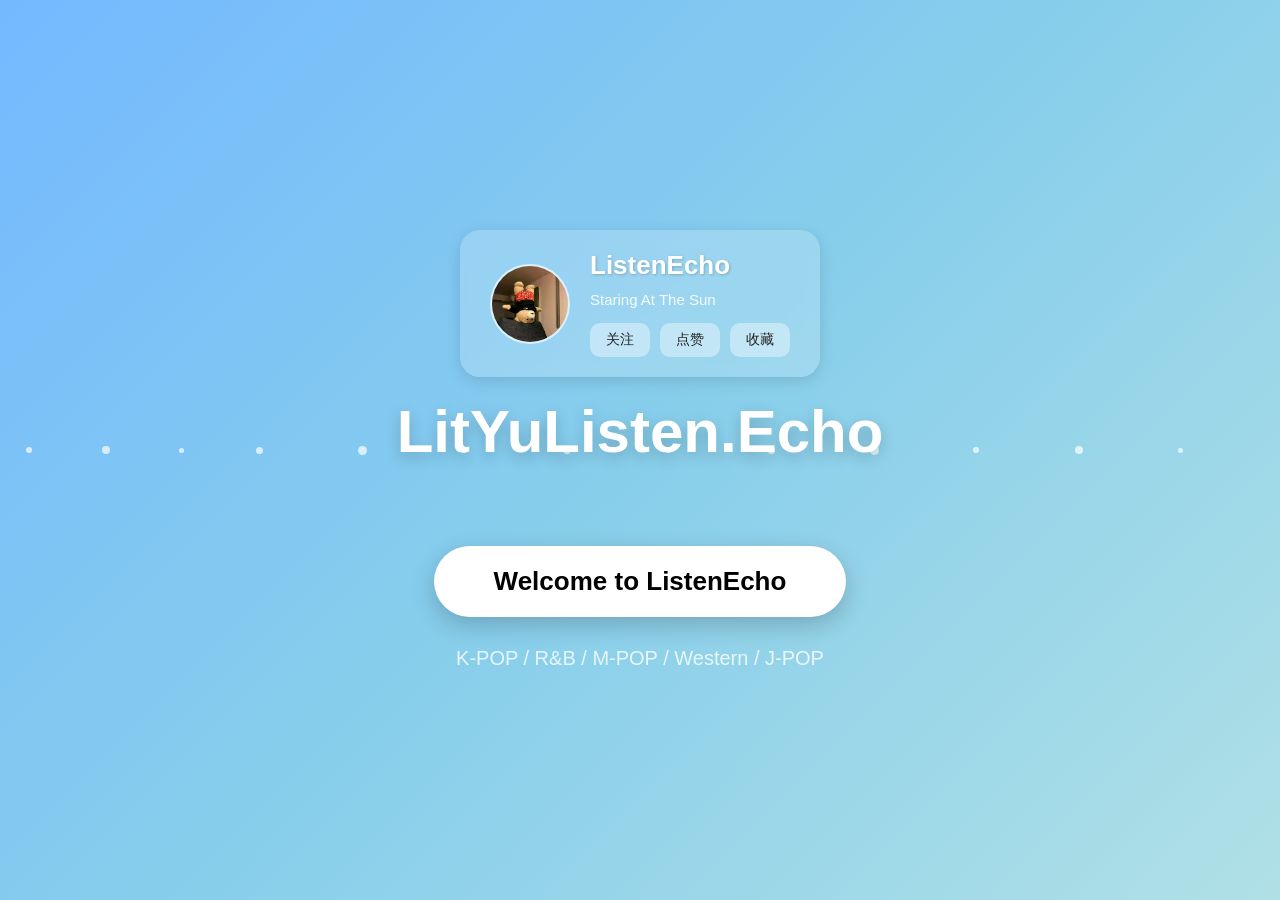
<file: index.html>
<!DOCTYPE html>
<html lang="en">

<head>
    <meta charset="UTF-8">
    <meta http-equiv="X-UA-Compatible" content="IE=edge">
    <meta name="viewport" content="width=device-width, initial-scale=1.0">
    <title>ListenYU.ListenEcho | 音乐首页</title>
    <style>
        * {
            padding: 0;
            margin: 0;
            box-sizing: border-box;
        }

        body {
            width: 100vw;
            height: 100vh;
            background: linear-gradient(135deg, #74b9ff, #87ceeb, #b0e0e6);
            display: flex;
            flex-direction: column;
            justify-content: center;
            align-items: center;
            font-family: 'Cascadia Code', sans-serif;
            animation: homeFade 1s ease;
            overflow: hidden;
            position: relative;
        }

        @keyframes homeFade {
            0% {
                opacity: 0;
            }

            100% {
                opacity: 1;
            }
        }

        .title {
            font-size: 60px;
            color: #fff;
            text-shadow: 0 5px 15px rgba(0, 0, 0, 0.2);
            margin: 20px 0 80px;
            animation: float 3s ease-in-out infinite;
            z-index: 10;
        }

        @keyframes float {

            0%,
            100% {
                transform: translateY(0px);
            }

            50% {
                transform: translateY(-10px);
            }
        }

        .enter-btn {
            padding: 20px 60px;
            font-size: 26px;
            font-weight: bold;
            text-decoration: none;
            color: #000;
            background: #ffffff;
            border-radius: 50px;
            box-shadow: 0 8px 25px rgba(0, 0, 0, 0.2);
            transition: 0.4s ease;
            z-index: 10;
        }

        .enter-btn:hover {
            transform: translateY(-8px) scale(1.05);
            box-shadow: 0 12px 35px rgba(255, 255, 255, 0.4);
            background: #f8feff;
        }

        .desc {
            margin-top: 30px;
            font-size: 20px;
            color: #fff;
            opacity: 0.8;
            z-index: 10;
        }

        .snow {
            position: absolute;
            background: #fff;
            border-radius: 50%;
            opacity: 0.7;
            animation: snowFall linear infinite;
        }

        @keyframes snowFall {
            0% {
                transform: translate(0, -10px);
                opacity: 0;
            }

            10% {
                opacity: 0.8;
            }

            90% {
                opacity: 0.8;
            }

            100% {
                transform: translate(150px, 100vh);
                opacity: 0;
            }
        }

        .user-card {
            background: rgba(255, 255, 255, 0.18);
            backdrop-filter: blur(6px);
            padding: 20px 30px;
            border-radius: 20px;
            box-shadow: 0 4px 15px rgba(0, 0, 0, 0.12);
            z-index: 10;
            text-align: center;
            display: flex;
            align-items: center;
            gap: 20px;
        }

        .avatar {
            width: 80px;
            height: 80px;
            border-radius: 50%;
            background: rgba(255, 255, 255, 0.35);
            border: 2px solid rgba(255, 255, 255, 0.5);
            display: flex;
            justify-content: center;
            align-items: center;
            color: #fff;
            font-size: 24px;
        }

        .user-info {
            text-align: left;
            position: relative;
        }

        .nickname {
            font-size: 26px;
            color: #fff;
            font-weight: bold;
            margin-bottom: 8px;
            text-shadow: 1px 1px 3px rgba(0, 0, 0, 0.2);
        }

        .intro {
            font-size: 15px;
            color: #fff;
            opacity: 0.9;
            line-height: 1.5;
        }

        .btn-group {
            display: flex;
            gap: 10px;
            margin-top: 12px;
        }

        .action-btn {
            padding: 8px 16px;
            border: none;
            border-radius: 10px;
            background: rgba(255, 255, 255, 0.4);
            color: #222;
            font-size: 14px;
            cursor: pointer;
            transition: 0.3s;
            font-family: inherit;
        }

        .action-btn:hover {
            background: rgba(255, 255, 255, 0.6);
            transform: translateY(-2px);
        }

        .anim-item {
            position: absolute;
            pointer-events: none;
            font-size: 22px;
            opacity: 0;
        }

        @keyframes lampAnim {
            0% {
                opacity: 1;
                transform: translateY(0) scale(1);
            }

            100% {
                opacity: 0;
                transform: translateY(-40px) scale(1.3);
            }
        }

        @keyframes heartAnim {
            0% {
                opacity: 1;
                transform: translateY(0) scale(1) rotate(0deg);
            }

            100% {
                opacity: 0;
                transform: translateY(-50px) scale(1.2) rotate(15deg);
            }
        }

        @keyframes starAnim {
            0% {
                opacity: 1;
                transform: translateY(0) scale(1);
            }

            100% {
                opacity: 0;
                transform: translateY(-45px) rotate(180deg);
            }
        }
    </style>
</head>

<body>
    <div class="snow" style="width:6px;height:6px;left:2%;animation-duration:8s;"></div>
    <div class="snow" style="width:8px;height:8px;left:8%;animation-duration:7s;animation-delay:0.5s;"></div>
    <div class="snow" style="width:5px;height:5px;left:14%;animation-duration:9s;animation-delay:1s;"></div>
    <div class="snow" style="width:7px;height:7px;left:20%;animation-duration:6s;animation-delay:1.5s;"></div>
    <div class="snow" style="width:9px;height:9px;left:28%;animation-duration:10s;animation-delay:0.3s;"></div>
    <div class="snow" style="width:6px;height:6px;left:36%;animation-duration:8s;animation-delay:2s;"></div>
    <div class="snow" style="width:8px;height:8px;left:44%;animation-duration:7s;animation-delay:0.8s;"></div>
    <div class="snow" style="width:5px;height:5px;left:52%;animation-duration:9s;animation-delay:1.2s;"></div>
    <div class="snow" style="width:7px;height:7px;left:60%;animation-duration:6s;animation-delay:2.2s;"></div>
    <div class="snow" style="width:9px;height:9px;left:68%;animation-duration:11s;animation-delay:0.6s;"></div>
    <div class="snow" style="width:6px;height:6px;left:76%;animation-duration:8s;animation-delay:1.8s;"></div>
    <div class="snow" style="width:8px;height:8px;left:84%;animation-duration:7s;animation-delay:2.5s;"></div>
    <div class="snow" style="width:5px;height:5px;left:92%;animation-duration:10s;animation-delay:1s;"></div>

    <div class="user-card">
        <img class="avatar" src="picture/头像.jpg">
        <div class="user-info">
            <div class="nickname">ListenEcho</div>
            <div class="intro">Staring At The Sun</div>
            <div class="btn-group">
                <button class="action-btn" id="followBtn">关注</button>
                <button class="action-btn" id="likeBtn">点赞</button>
                <button class="action-btn" id="collectBtn">收藏</button>
            </div>
        </div>
    </div>

    <h1 class="title">LitYuListen.Echo</h1>
    <a href="playlist.html" class="enter-btn">Welcome to ListenEcho</a>
    <p class="desc">K-POP / R&B / M-POP / Western / J-POP</p>

    <script>
        const followBtn = document.getElementById('followBtn');
        const likeBtn = document.getElementById('likeBtn');
        const collectBtn = document.getElementById('collectBtn');
        const userInfo = document.querySelector('.user-info');
        function createAnim(el, text, animName, color) {
            let item = document.createElement('span');
            item.className = 'anim-item';
            item.textContent = text;
            item.style.color = color;
            item.style.animation = `${animName} 0.8s ease-out forwards`;
            let rect = el.getBoundingClientRect();
            let parentRect = userInfo.getBoundingClientRect();
            item.style.left = `${rect.left - parentRect.left + 10}px`;
            item.style.bottom = '0px';
            userInfo.appendChild(item);
            setTimeout(() => {
                item.remove();
            }, 800);
        }

        followBtn.addEventListener('click', () => {
            createAnim(followBtn, '💡', 'lampAnim', '#ffe600');
        });

        likeBtn.addEventListener('click', () => {
            createAnim(likeBtn, '❤️', 'heartAnim', '#ff4757');
        });

        collectBtn.addEventListener('click', () => {
            createAnim(collectBtn, '⭐', 'starAnim', '#ffd32a');
        });
    </script>
</body>

</html>
</file>
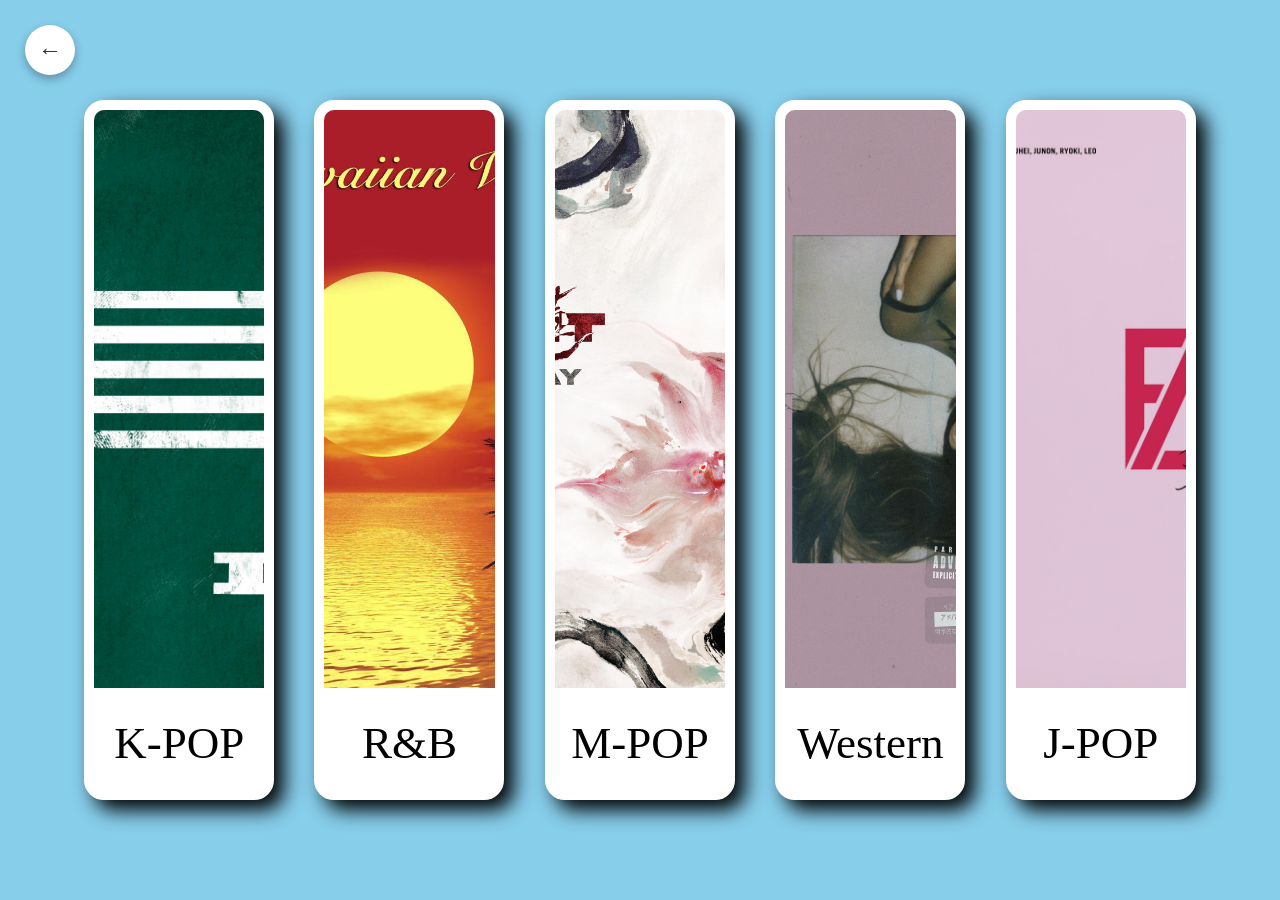
<file: playlist.html>
<!DOCTYPE html>
<html lang="en">

<head>
    <meta charset="UTF-8">
    <meta http-equiv="X-UA-Compatible" content="IE=edge">
    <meta name="viewport" content="width=device-width, initial-scale=1.0">
    <title>ListenYU.ListenEcho</title>
    <style>
        * {
            padding: 0;
            margin: 0;
            box-sizing: border-box;
        }

        body {
            display: flex;
            justify-content: center;
            align-items: center;
            height: 100vh;
            background-color: skyblue;
        }

        .shell {
            width: 90%;
            height: 700px;
            display: flex;
        }

        .box {
            flex: 1;
            overflow: hidden;
            transition: .5s;
            margin: 0 20px;
            box-shadow: 10px 10px 20px black;
            border: 10px solid #fff;
            border-radius: 20px;
            background-color: #fff;
            position: relative;
            transform: rotateY(90deg);
            opacity: 0;
            animation: flipOpen 0.8s ease forwards;
        }

        .box:nth-child(1) {
            animation-delay: 0.1s;
        }

        .box:nth-child(2) {
            animation-delay: 0.2s;
        }

        .box:nth-child(3) {
            animation-delay: 0.3s;
        }

        .box:nth-child(4) {
            animation-delay: 0.4s;
        }

        .box:nth-child(5) {
            animation-delay: 0.5s;
        }

        @keyframes flipOpen {
            0% {
                transform: rotateY(90deg);
                opacity: 0;
            }

            100% {
                transform: rotateY(0deg);
                opacity: 1;
            }
        }

        .link-area {
            position: absolute;
            top: 0;
            left: 0;
            width: 100%;
            height: 85%;
            z-index: 10;
            text-decoration: none;
        }

        .music-icon {
            position: absolute;
            top: 50%;
            left: 50%;
            transform: translate(-50%, -50%);
            font-size: 50px;
            color: mistyrose;
            text-shadow: 0 0 10px #000;
            opacity: 0;
            transition: 0.4s ease;
            pointer-events: none;
        }

        .box:hover .music-icon {
            opacity: 1;
        }

        .box>img {
            width: 200%;
            height: 85%;
            object-fit: cover;
            transition: .5s;
        }

        .box>span {
            font: 200 45px 'Cascadia Code';
            text-align: center;
            height: 15%;
            display: flex;
            justify-content: center;
            align-items: center;
        }

        .box:hover {
            flex-basis: 40%;
        }

        .box:hover>img {
            width: 100%;
            height: 100%;
        }

        .back-circle {
            position: fixed;
            top: 25px;
            left: 25px;
            width: 50px;
            height: 50px;
            border-radius: 50%;
            background: #fff;
            box-shadow: 0 4px 10px rgba(0, 0, 0, 0.3);
            display: flex;
            justify-content: center;
            align-items: center;
            text-decoration: none;
            font-size: 24px;
            color: #333;
            z-index: 999;
            transition: 0.3s ease;
        }

        .back-circle:hover {
            background: #f0f0f0;
            transform: scale(1.08);
        }
    </style>
</head>

<body>
    <a href="index.html" class="back-circle">←</a>

    <div class="shell">
        <div class="box">
            <a href="kpop.html" class="link-area">
                <div class="music-icon">♪</div>
            </a>
            <img src="picture/kpop.jpg">
            <span>K-POP</span>
        </div>
        <div class="box">
            <a href="R&B.html" class="link-area">
                <div class="music-icon">♪</div>
            </a>
            <img src="picture/R&B.jpg">
            <span>R&B</span>
        </div>
        <div class="box">
            <a href="mpop.html" class="link-area">
                <div class="music-icon">♪</div>
            </a>
            <img src="picture/mpop.jpg">
            <span>M-POP</span>
        </div>
        <div class="box">
            <a href="western.html" class="link-area">
                <div class="music-icon">♪</div>
            </a>
            <img src="picture/western.jpg">
            <span>Western</span>
        </div>
        <div class="box">
            <a href="jpop.html" class="link-area">
                <div class="music-icon">♪</div>
            </a>
            <img src="picture/jpop.jpg">
            <span>J-POP</span>
        </div>
    </div>
</body>

</html>
</file>
